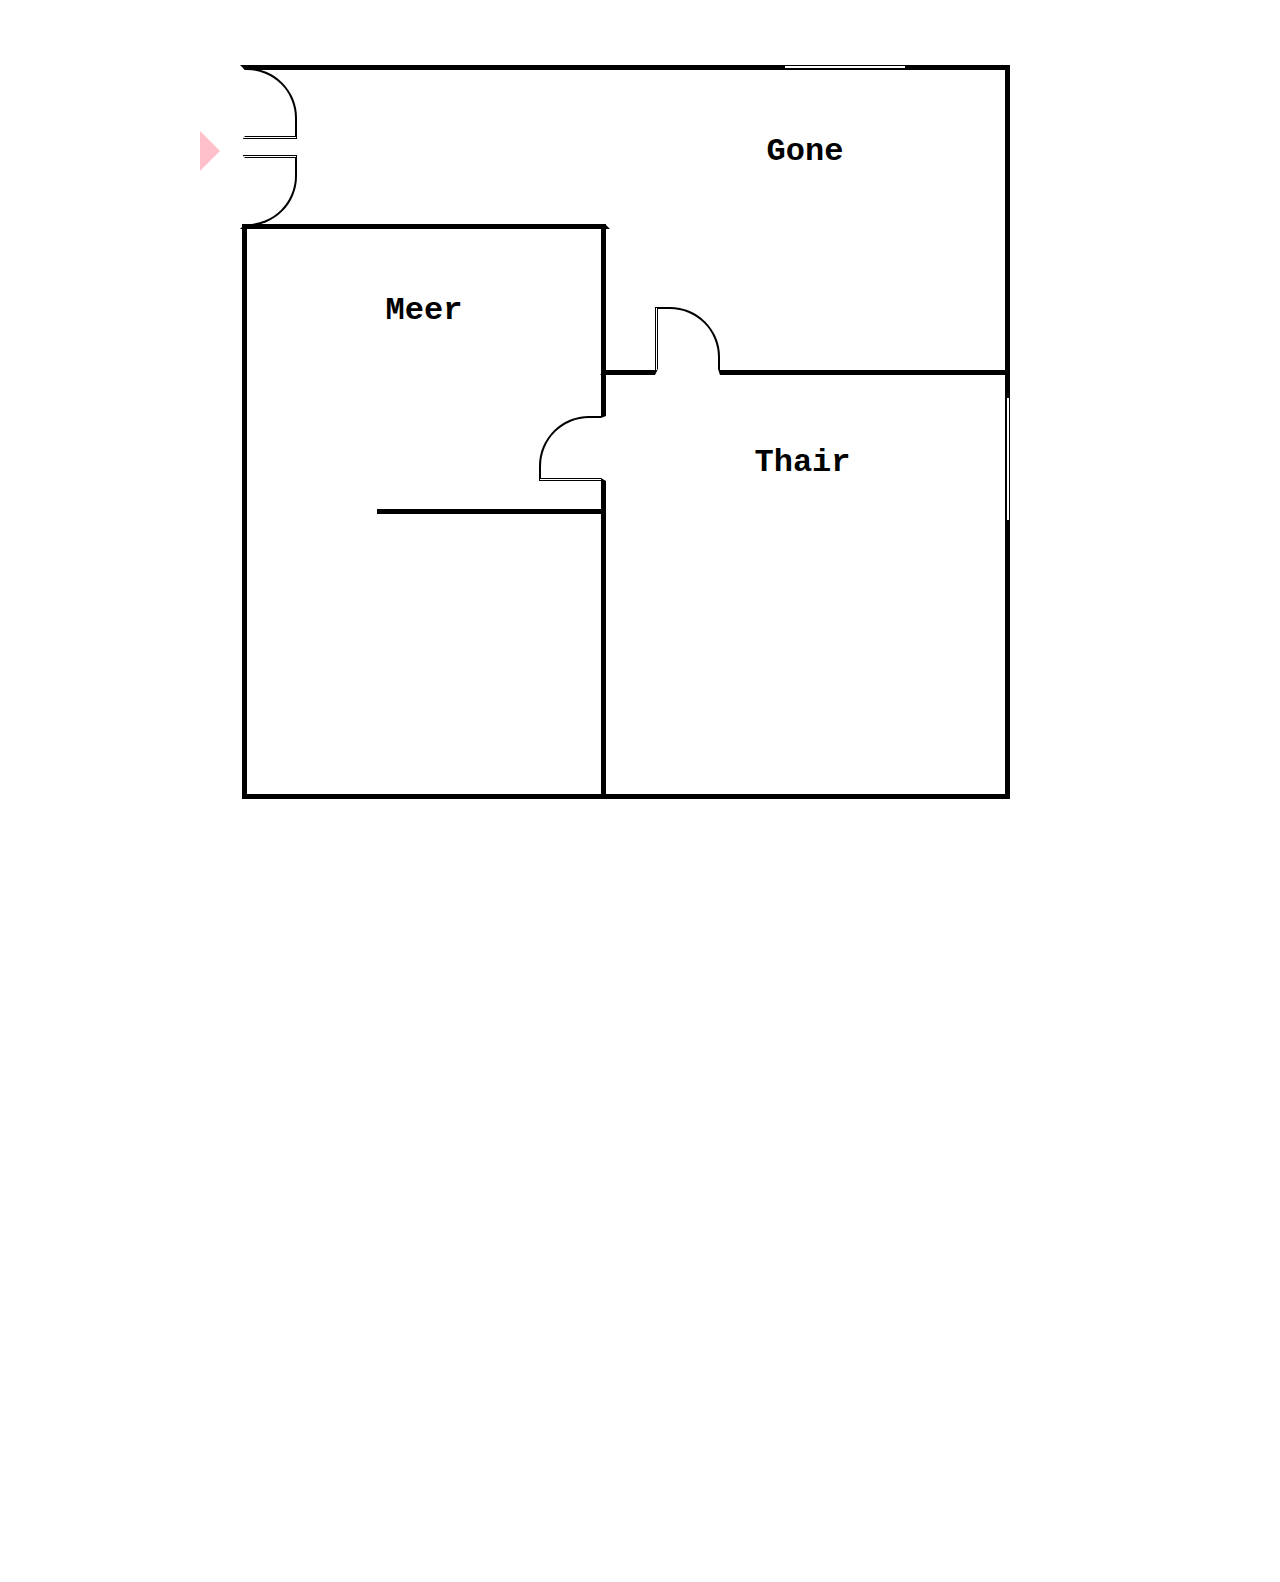
<file: index.html>
<!DOCTYPE html>
<html>
  <head>
    <title>n o t h e r e</title>
    <link rel="stylesheet" type="text/css" href="css/style.css" />
  </head>

  <body>
    <div id="plan">
      <div class="start"></div>

      <div class="room" onclick="window.location='gone/gone.html';">
        <p class="roomName"></p>
      </div>
      <div class="room" onclick="window.location='gone/gone.html';">
        <p class="roomName">
          Gone
        </p>
      </div>
      <div class="room" onclick="window.location='meer/meer-1.html';">
        <p class="roomName">Meer</p>
      </div>
      <div class="room">
        <p class="roomName"></p>
      </div>
      <div class="room" onclick="window.location='thair/thair.html';">
        <p class="roomName">
          Thair
        </p>
      </div>
    </div>
  </body>
</html>
</file>
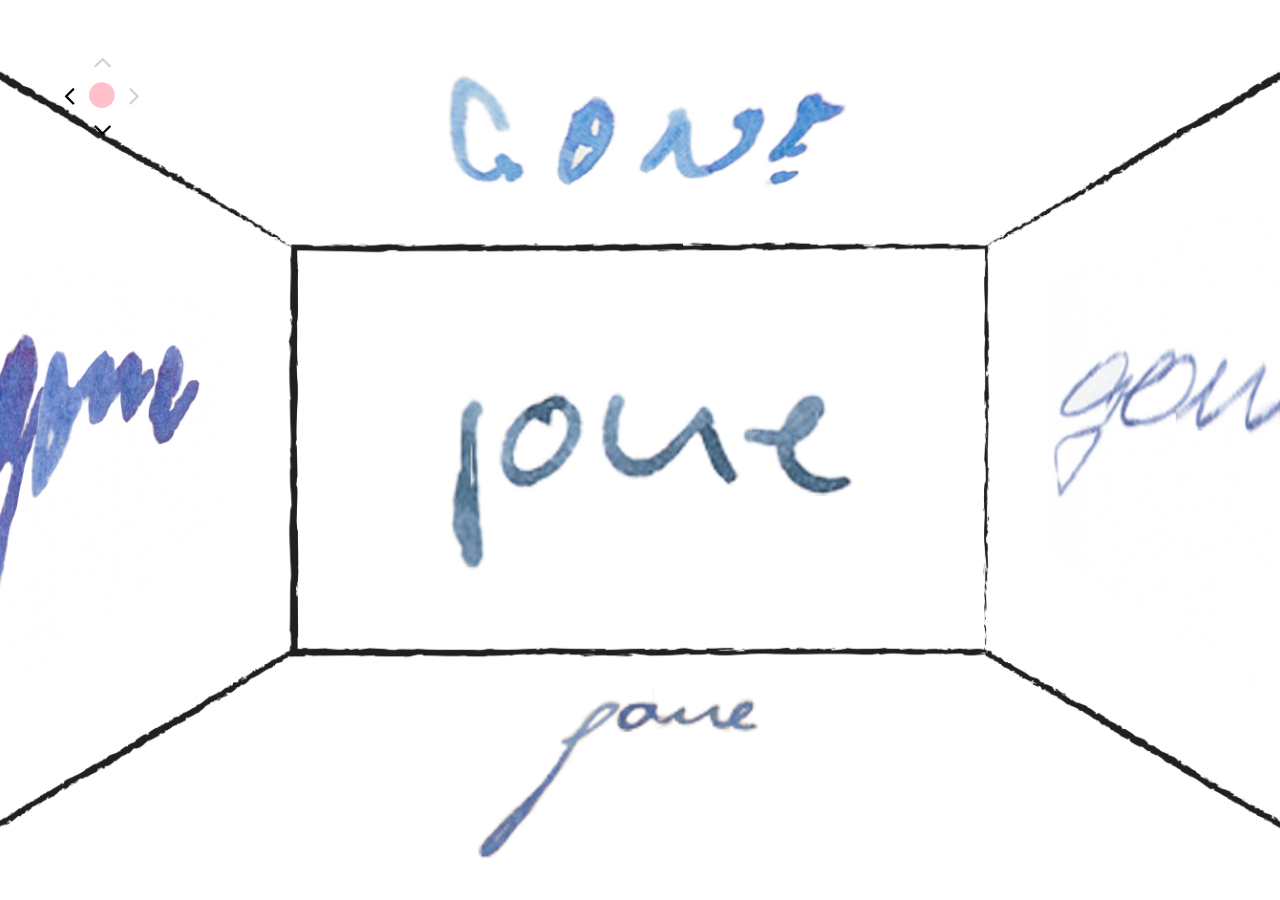
<file: gone/gone.html>
<!DOCTYPE html>
<html>
  <head>
    <title>n o t h e r e</title>
    <link rel="stylesheet" type="text/css" href="../css/style.css" />
    <link
      rel="stylesheet"
      href="https://cdnjs.cloudflare.com/ajax/libs/font-awesome/4.7.0/css/font-awesome.min.css"
    />
    <script type="text/javascript" src="./gone.js"></script>
  </head>

  <body>
    <div class="room-navigation">
      <a class="nav-item disabled"> <i class="fa fa-angle-up"></i></a>
      <div>
        <a href="../index.html" class="nav-item">
          <i class="fa fa-angle-left"></i
        ></a>
        <a href="../index.html" class="nav-item" id="nav-home">
          <i class="fa fa-circle"></i
        ></a>
        <a class="nav-item disabled"> <i class="fa fa-angle-right"></i></a>
      </div>
      <div>
        <a href="../thair/thair.html" class="nav-item">
          <i class="fa fa-angle-down"></i
        ></a>
      </div>
    </div>

    <!-- autoplay does not work in Chrome -->
    <audio autoplay>
      <source src="handwriting.mp3" type="audio/mpeg" />
    </audio>

    <img class="fullscreen" id="raum" src="../img/room4.jpg" alt="Gone" />

    <div id="top" onclick="showRoom3()"></div>
    <div id="bottom" onclick="showRoom5()"></div>
    <div id="center" onclick="showRoom4()"></div>
    <div id="left" onclick="showRoom2()"></div>
    <div id="right" onclick="showRoom1()"></div>
  </body>
</html>
</file>
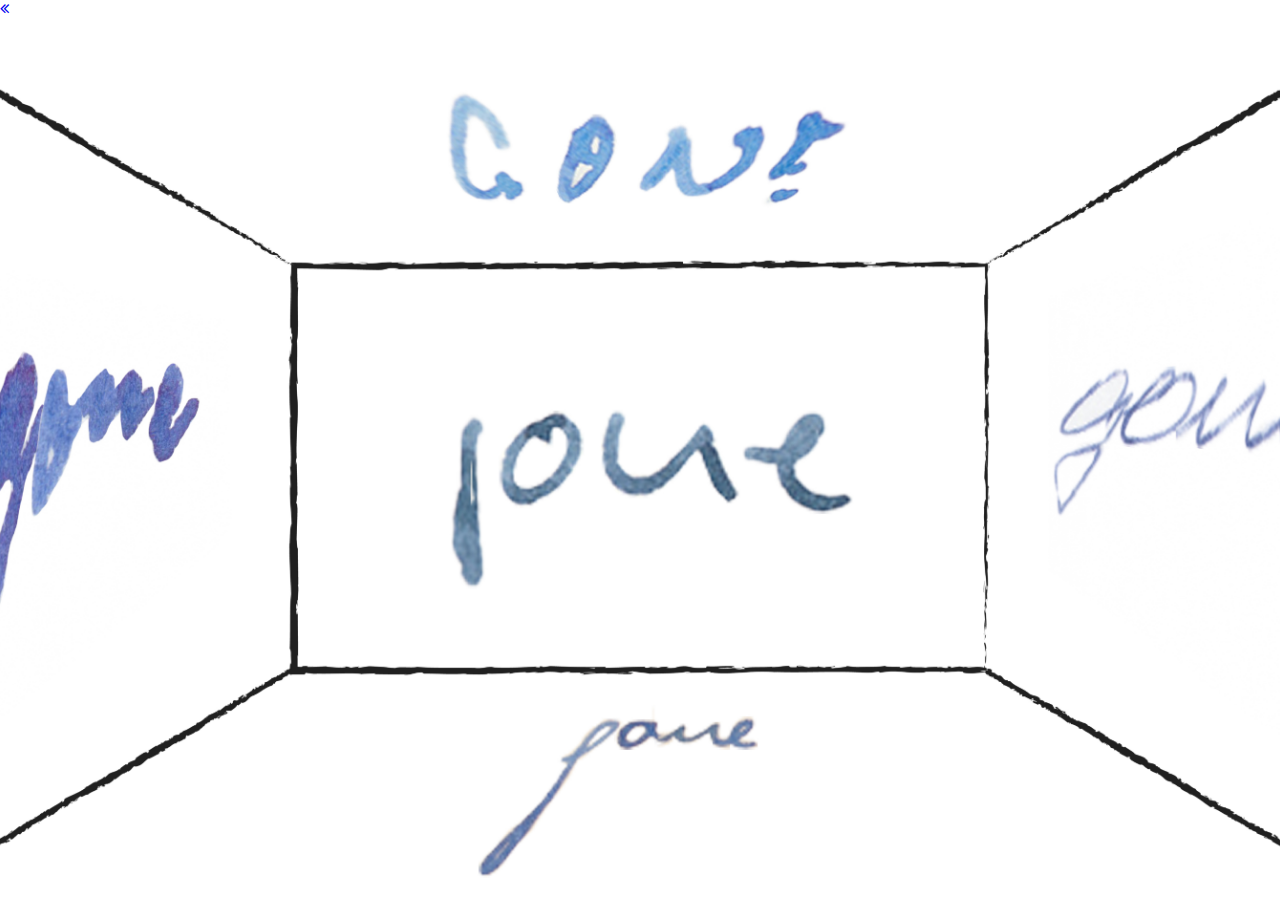
<file: html/gone.html>
<!DOCTYPE html>
<html>
  <head>
    <title>n o t h e r e</title>
    <link rel="stylesheet" type="text/css" href="../css/style.css" />
    <link
      rel="stylesheet"
      href="https://cdnjs.cloudflare.com/ajax/libs/font-awesome/4.7.0/css/font-awesome.min.css"
    />
    <script type="text/javascript" src="../gone.js"></script>
  </head>

  <body>
    <a href="../index.html" class="nav-back">
      <i class="fa fa-angle-double-left"></i
    ></a>

    <img class="fullscreen" id="raum" src="../img/room4.jpg" alt="Gone" />

    <div id="top" onclick="showRoom3()"></div>
    <div id="bottom" onclick="showRoom5()"></div>
    <div id="center" onclick="showRoom4()"></div>
    <div id="left" onclick="showRoom2()"></div>
    <div id="right" onclick="showRoom1()"></div>
  </body>
</html>
</file>
<file: css/style.css>
body,
html {
  margin: 0;
  padding: 0;
  width: 100%;
  height: 100%;
}

/******************************************/
/*  Navigation                            */
/******************************************/

.room-navigation {
  position: fixed;
  top: 5vh;
  left: 5vw;
  text-align: center;
}

.nav-item {
  font-size: 30px;
  color: black;
  display: inline-block;
}

.disabled {
  color: lightgray;
}
#nav-home {
  padding: 0 10px;
  color: pink;
}

/******************************************/
/*  INDEX                              */
/******************************************/

#plan {
  margin: 25px auto;
  width: 800px;
}

.start {
  position: relative;
  top: 106px;
  left: -40px;
  width: 0;
  height: 0;
  border-top: 20px solid transparent;
  border-bottom: 20px solid transparent;
  border-left: 20px solid pink;
}

.room {
  position: relative;
  border: black 5px solid;
  text-align: center;
  vertical-align: middle;
  cursor: pointer;
}

/* window */
.room:before {
  content: "";
  position: absolute;
}

/* door */
.room:after {
  content: "";
  position: absolute;
}

.roomName {
  margin-left: auto;
  margin-right: auto;
  font-family: "Courier New", Courier, monospace;
  font-size: 2em;
  font-weight: bold;
  color: black;
}

div[class^="room"]:nth-child(2) {
  left: 0;
  top: 0;
  width: 360px;
  height: 154px;
  border-left-color: transparent;
  border-right-color: transparent;
}

/* Front Door (first half) */
div[class^="room"]:nth-child(2)::before {
  left: -2px;
  bottom: -2px;
  height: 66px;
  width: 50px;
  border-width: 3px 2px 2px 2px;
  border-style: double solid solid solid;
  border-color: black black black transparent;
  -moz-border-radius: 0 0 50px 0;
  -webkit-border-radius: 0 0 50px 0;
  border-radius: 0 0 50px 0;
}

/* Front door (second half)*/
div[class^="room"]:nth-child(2):after {
  top: -2px;
  left: -2px;
  height: 66px;
  width: 50px;
  border-width: 2px 2px 3px 2px;
  border-style: solid solid double solid;
  border-color: black black black transparent;
  -moz-border-radius: 0 0 50px 0;
  -webkit-border-radius: 0 0 50px 0;
  border-radius: 0 50px 0 0;
}

div[class^="room"]:nth-child(3) {
  left: 360px;
  top: -164px;
  width: 400px;
  height: 300px;
  border-left-color: transparent;
  line-height: 100px;
}

div[class^="room"]:nth-child(3)::before {
  top: -4px;
  left: 45%;
  width: 120px;
  border-top: 2px solid #fff;
}

div[class^="room"]:nth-child(3)::after {
  left: 50px;
  bottom: -5px;
  height: 60px;
  width: 60px;
  border-width: 2px 2px 6px 3px;
  border-style: solid solid solid double;
  border-color: black black #ffffff black;
  -moz-border-radius: 0 50px 0 0;
  -webkit-border-radius: 0 50px 0 0;
  border-radius: 0 50px 0 0;
}

div[class^="room"]:nth-child(4) {
  left: 2px;
  top: -315px;
  width: 354px;
  height: 280px;
  line-height: 100px;
}

div[class^="room"]:nth-child(4):after {
  right: -5px;
  bottom: 10%;
  height: 60px;
  width: 60px;
  border-width: 2px 5px 3px 2px;
  border-style: solid solid double solid;
  border-color: black #ffffff black black;
  -moz-border-radius: 50px 0 0 0;
  -webkit-border-radius: 50px 0 0 0;
  border-radius: 50px 0 0 0;
}

div[class^="room"]:nth-child(5) {
  left: 2px;
  top: -320px;
  width: 354px;
  height: 280px;
  line-height: 100px;
}

/* connect two rooms */
div[class^="room"]:nth-child(5):before {
  left: 0;
  top: -6px;
  width: 120px;
  border: 5px solid #fff;
}

div[class^="room"]:nth-child(6) {
  left: 360px;
  top: -783px;
  width: 405px;
  height: 426px;
  line-height: 190px;
  border-top: transparent;
  border-left: transparent;
}

div[class^="room"]:nth-child(6):before {
  top: 30px;
  right: -4px;
  height: 120px;
  border: 1px solid #fff;
}

/* Raum Thair */
.title {
  text-align: center;
  margin-top: 10em;
  color: lightgrey;
}

.sound-control {
  position: absolute;
  top: 50%;
  padding: 2em;
  width: 10px;
  height: 10px;
  background-color: black;
  border-radius: 50%;
}

.right {
  right: 30%;
}

.left {
  left: 30%;
}

/******************************************/
/*  RAUM GONE                             */
/******************************************/

/* .raum {
  width: 80vw;
  position: fixed;
  top: 50%;
  left: 50%;
  transform: translate(-50%, -50%);
} */

.fullscreen {
  display: block;
  width: 100vw;
  height: 100vh;
  object-fit: cover;
}

#top {
  position: fixed;
  top: 0;
  left: 25vw;
  width: 50vw;
  height: 30vh;
  /* background-color: blueviolet; */
  cursor: pointer;
}

#bottom {
  position: fixed;
  bottom: 0;
  left: 25vw;
  width: 50vw;
  height: 30vh;
  /* background-color: blueviolet; */
  cursor: pointer;
}

#center {
  position: fixed;
  top: 30vh;
  left: 25vw;
  width: 50vw;
  height: 40vh;
  /* background-color: pink; */
  cursor: pointer;
}

#left {
  position: fixed;
  top: 20vh;
  left: 0;
  width: 25vw;
  height: 60vh;
  /* background-color: blue; */
  cursor: pointer;
}

#right {
  position: fixed;
  top: 20vh;
  right: 0;
  width: 25vw;
  height: 60vh;
  /* background-color: blue; */
  cursor: pointer;
}
</file>
